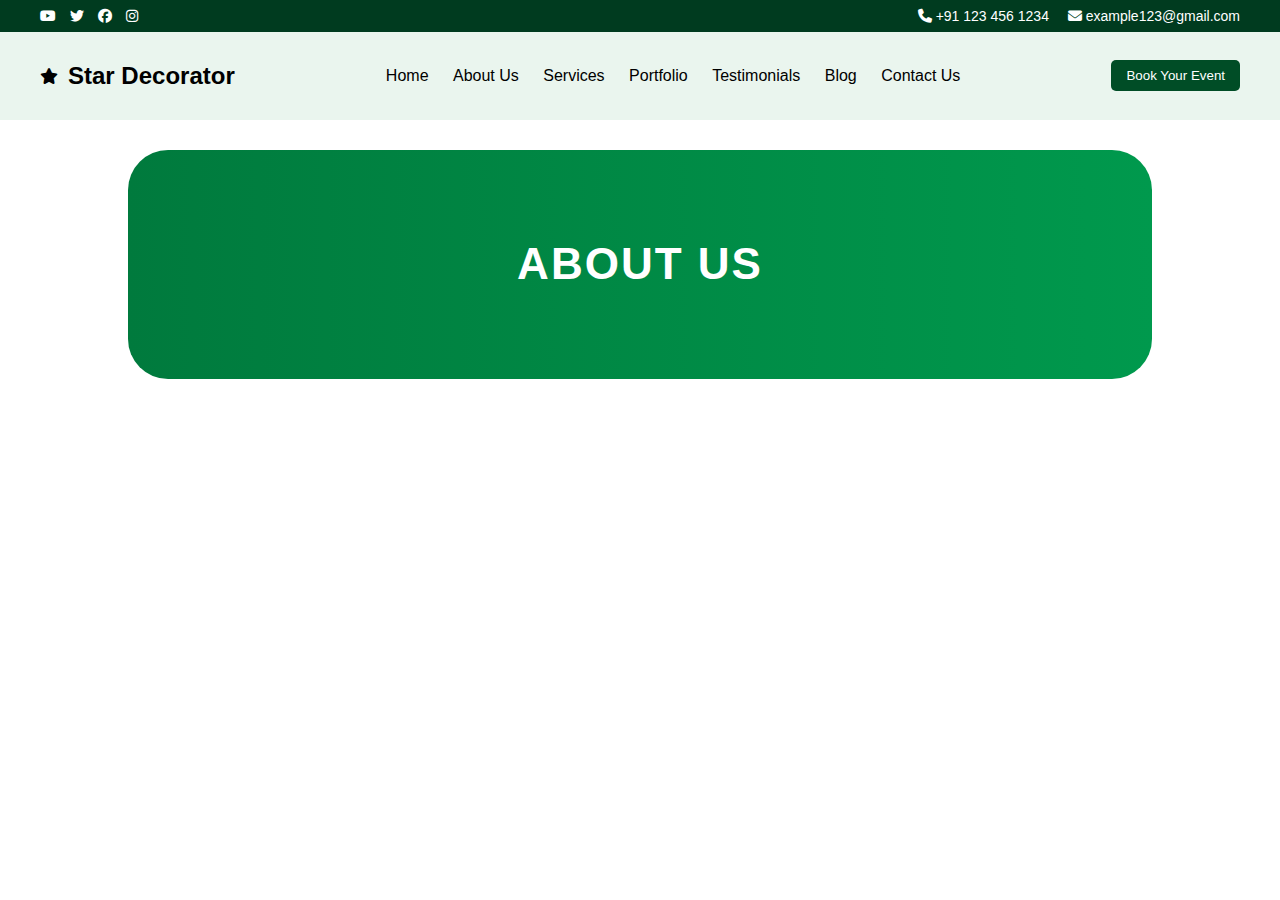
<file: 1ex/index.html>
<!DOCTYPE html>
<html lang="en">
<head>
  <meta charset="UTF-8">
  <meta name="viewport" content="width=device-width, initial-scale=1.0">
  <title>Star Decorator</title>
  <link rel="stylesheet" href="style.css">
  <link rel="stylesheet" href="https://cdnjs.cloudflare.com/ajax/libs/font-awesome/6.5.0/css/all.min.css">

</head>
<body>

  
  <div class="top-bar">
    <div class="social-icons">
      <a href=""><i class="fa-brands fa-youtube"></i></a>
      <a href=""><i class="fa-brands fa-twitter"></i></a>
      <a href=""><i class="fa-brands fa-facebook"></i></a>
    <a href=""><i class="fa-brands fa-instagram"></i></a>
    </div>
    <div class="contact-info">
      <span><i class="fa-solid fa-phone"></i> +91 123 456 1234</span>
      <span><i class="fa-solid fa-envelope"></i> example123@gmail.com</span>
    </div>
  </div>

  
  <header class="navbar">
    <div class="logo">
      <i class="fa-solid fa-star"></i>
      <h2>Star Decorator</h2>
    </div>
    <nav class="menu">
      <a href="">Home</a>
      <a href="">About Us</a>
      <a href="">Services</a>
      <a href="">Portfolio</a>
      <a href="">Testimonials</a>
      <a href="">Blog</a>
      <a href="">Contact Us</a>
    </nav>
    <button class="book-btn">Book Your Event</button>
  </header>

  <section class="about-banner">
    <h1>ABOUT US</h1>
  </section>

</body>
</html>
</file>
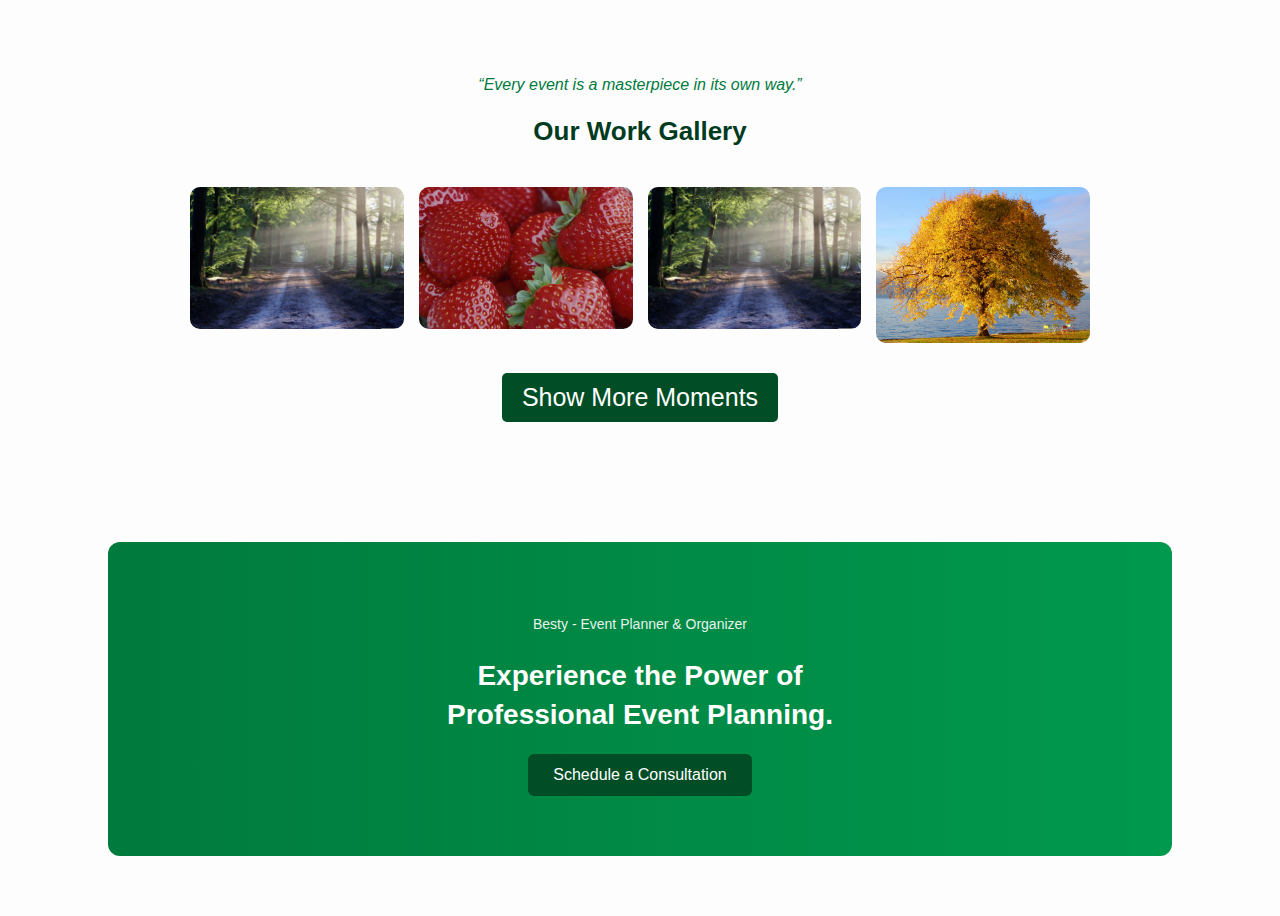
<file: 1ex/2ex/index.html>
<!DOCTYPE html>
<html lang="en">
<head>
  <meta charset="UTF-8">
  <meta name="viewport" content="width=device-width, initial-scale=1.0">
  <title>Work Gallery</title>
  <link rel="stylesheet" href="style.css">
</head>
<body>

  <!-- Work Gallery Section -->
  <section class="gallery-section">
    <p class="quote">“Every event is a masterpiece in its own way.”</p>
    <h2 class="gallery-title">Our Work Gallery</h2>

    <div class="gallery-grid">
      <img src="images/1.jpg" alt="Event 1">
      <img src="images/2.jpg" alt="Event 2">
      <img src="images/1.jpg" alt="Event 3">
      <img src="images/3.jpg" alt="Event 4">
      <!-- <img src="C:\Users\Sabash\Desktop\Exercise\1ex\2ex\images\avenue-815297.jpg" alt="Event 1">
      <img src="https://via.placeholder.com/200x150?text=Image2" alt="Event 2">
      <img src="https://via.placeholder.com/200x150?text=Image3" alt="Event 3">
      <img src="https://via.placeholder.com/200x150?text=Image4" alt="Event 4">
      <img src="https://via.placeholder.com/200x150?text=Image5" alt="Event 5">
      <img src="https://via.placeholder.com/200x150?text=Image6" alt="Event 6"> -->
    </div>

    <button class="btn-more">Show More Moments</button>
  </section>

  <!-- Event Planning Section -->
  <section class="event-banner">
    <p class="tagline">Besty - Event Planner & Organizer</p>
    <h2 class="event-heading">
      Experience the Power of <br>
      Professional Event Planning.
    </h2>
    <button class="btn-schedule">Schedule a Consultation</button>
  </section>

</body>
</html>
</file>
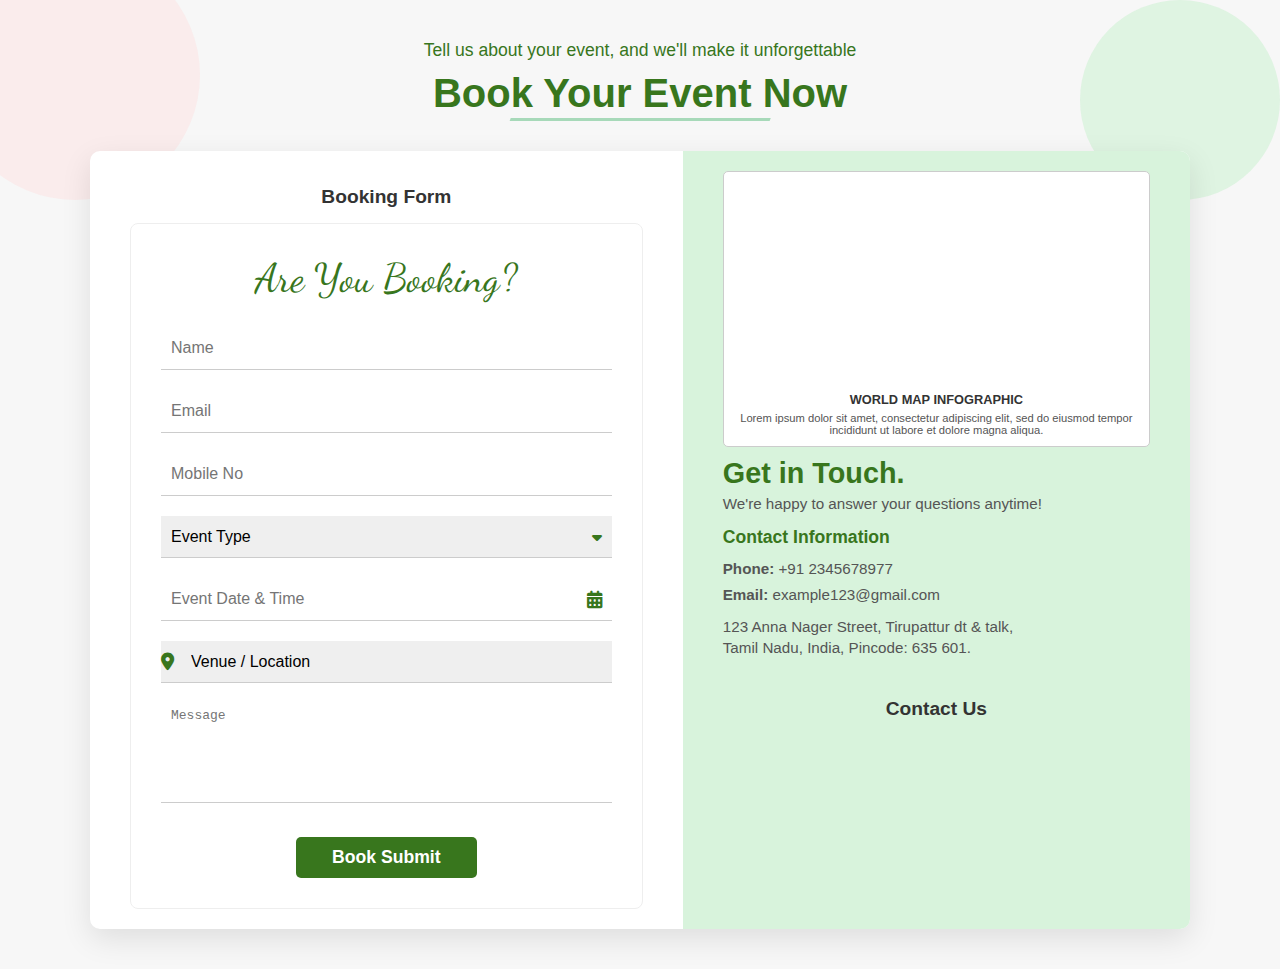
<file: 1ex/2ex/3ex/index.html>
<!DOCTYPE html>
<html lang="en">
<head>
    <meta charset="UTF-8">
    <meta name="viewport" content="width=device-width, initial-scale=1.0">
    <title>Event Booking</title>
    <link rel="stylesheet" href="style.css">
    <link href="https://fonts.googleapis.com/css2?family=Dancing+Script:wght@400;700&display=swap" rel="stylesheet">
    <link rel="stylesheet" href="https://cdnjs.cloudflare.com/ajax/libs/font-awesome/6.0.0-beta3/css/all.min.css">
</head>
<body>
    <div class="header">
        <p class="tagline">Tell us about your event, and we'll make it unforgettable</p>
        <h1>Book Your Event Now</h1>
    </div>

    <div class="container">
        <div class="form-container">
            <h2 class="section-title">Booking Form</h2>
            <div class="booking-card">
                <p class="booking-script">Are You Booking?</p>
                <form action="#" method="POST">
                    <div class="input-group">
                        <input type="text" id="name" name="name" placeholder="Name" required>
                    </div>
                    <div class="input-group">
                        <input type="email" id="email" name="email" placeholder="Email" required>
                    </div>
                    <div class="input-group">
                        <input type="tel" id="mobile" name="mobile" placeholder="Mobile No" required>
                    </div>
                    <div class="input-group select-group">
                        <select id="event-type" name="event-type" required>
                            <option value="" disabled selected>Event Type</option>
                            <option value="wedding">Wedding</option>
                            <option value="birthday">Birthday Party</option>
                            <option value="corporate">Corporate Event</option>
                            <option value="other">Other</option>
                        </select>
                        <i class="fas fa-caret-down dropdown-icon"></i>
                    </div>
                    <div class="input-group icon-input">
                        <input type="text" id="date-time" name="date-time" placeholder="Event Date & Time" onfocus="(this.type='datetime-local')" onblur="if(!this.value)this.type='text'" required>
                        <i class="fas fa-calendar-alt input-icon"></i>
                    </div>
                    <div class="input-group icon-input select-group">
                         <select id="location" name="location" required>
                            <option value="" disabled selected>Venue / Location</option>
                            <option value="vaniyambadi">Vaniyambadi</option>
                            <option value="tirupattur">Tirupattur</option>
                            <option value="ambur">Ambur</option>
                            <option value="bargur">Bargur</option>
                        </select>
                        <i class="fas fa-map-marker-alt input-icon"></i>
                    </div>
                    <div class="input-group">
                        <textarea id="message" name="message" placeholder="Message"></textarea>
                    </div>
                    <button type="submit" class="submit-btn">Book Submit</button>
                </form>
            </div>
        </div>

        <div class="contact-container">
            <h2 class="section-title contact-us">Contact Us</h2>
            <div class="contact-info">
                <h3>Get in Touch.</h3>
                <p>We're happy to answer your questions anytime!</p>
                <div class="contact-details">
                    <h4>Contact Information</h4>
                    <p><strong>Phone:</strong> +91 2345678977</p>
                    <p><strong>Email:</strong> example123@gmail.com</p>
                    <p class="address">123 Anna Nager Street, Tirupattur dt & talk,<br>Tamil Nadu, India, Pincode: 635 601.</p>
                </div>
            </div>
            
            <div class="map-section">
                <iframe 
                    src="https://www.google.com/maps/embed?pb=!1m18!1m12!1m3!1d15582.493863456385!2d78.5492497!3d12.2359419!2m3!1f0!2f0!3f0!3m2!1i1024!2i768!4f13.1!3m3!1m2!1s0x3bac44f808722a01%3A0x868b209d66144e05!2sTirupattur%2C%20Tamil%20Nadu%20635601!5e0!3m2!1sen!2sin!4v1625400000000!5m2!1sen!2sin" 
                    width="100%" 
                    height="200" 
                    style="border:0;" 
                    allowfullscreen="" 
                    loading="lazy">
                </iframe>
                <div class="map-infographic">
                    <p>WORLD MAP INFOGRAPHIC</p>
                    <p class="map-text">Lorem ipsum dolor sit amet, consectetur adipiscing elit, sed do eiusmod tempor incididunt ut labore et dolore magna aliqua.</p>
                </div>
            </div>
        </div>
    </div>
</body>
</html>
</file>
<file: 1ex/style.css>
body {
  margin: 0;
  font-family: Arial, sans-serif;
}

/* Top Bar */
.top-bar {
  background-color: #003b1f;
  color: white;
  display: flex;
  justify-content: space-between;
  padding: 8px 40px;
  font-size: 14px;
}

.social-icons a {
  color: white;
  margin-right: 10px;
  text-decoration: none;
}

.contact-info span {
  margin-left: 15px;
}

/* Navigation Bar */
.navbar {
  display: flex;
  align-items: center;
  justify-content: space-between;
  background-color: #eaf5ee;
  padding: 10px 40px;
}

.logo {
  display: flex;
  align-items: center;
  gap: 10px;
}

.menu a {
  color: #000;
  text-decoration: none;
  margin: 0 10px;
  font-weight: 500;
}

.menu a:hover {
  color: green;
}

.book-btn {
  background-color: #004d26;
  color: white;
  border: none;
  padding: 8px 15px;
  border-radius: 5px;
  cursor: pointer;
}

.book-btn:hover {
  background-color: #007a3d;
}

/* About Us Banner */
.about-banner {
  background: linear-gradient(90deg, #007a3d, #00994d);
  color: white;
  text-align: center;
  padding: 60px 0;
  border-radius: 40px;
  margin: 30px auto;
  width: 80%;
}

.about-banner h1 {
  font-size: 44px;
  letter-spacing: 2px;
}
</file>
<file: 1ex/2ex/style.css>
body {
  margin: 0;
  font-family: Arial, sans-serif;
  background-color: #fdfdfd;
}

/* Gallery Section */
.gallery-section {
  text-align: center;
  padding: 60px 20px;
}

.quote {
  color: #007a3d;
  font-style: italic;
  margin-bottom: 5px;
}

.gallery-title {
  color: #003b1f;
  font-size: 26px;
  margin-bottom: 40px;
}

.gallery-grid {
  display: grid;
  grid-template-columns: repeat(auto-fit, minmax(180px, 1fr));
  gap: 15px;
  justify-items: center;
  margin: 0 auto 30px;
  max-width: 900px;
}

.gallery-grid img {
  width: 100%;
  border-radius: 10px;
  transition: transform 0.3s ease;
}

.gallery-grid img:hover {
  transform: scale(1.25);
}

.btn-more {
  background-color: #004d26;
  color: white;
  border: none;
  padding: 10px 20px;
  border-radius: 5px;
  cursor: pointer;
  font-size: 25px;
}

.btn-more:hover {
  background-color: #007a3d;
}

/* Event Planning Banner */
.event-banner {
  background: linear-gradient(90deg, #007a3d, #00994d);
  color: white;
  text-align: center;
  padding: 60px 20px;
  border-radius: 12px;
  width: 80%;
  margin: 60px auto;
}

.tagline {
  font-size: 14px;
  opacity: 0.9;
  margin-bottom: 10px;
}

.event-heading {
  font-size: 28px;
  margin-bottom: 20px;
  line-height: 1.4;
}

.btn-schedule {
  background-color: #004d26;
  color: white;
  border: none;
  padding: 12px 25px;
  border-radius: 6px;
  cursor: pointer;
  font-size: 16px;
}

.btn-schedule:hover {
  background-color: #007a3d;
}
</file>
<file: 1ex/2ex/3ex/style.css>
/* Basic Reset and Setup */
:root {
    --primary-green: #38761d;
    --light-green: #a7d9b9;
    --background-pink: #fbe5e5;
    --background-green-dots: #d8f3dc;
    --text-dark: #333;
    --text-light: #555;
    --font-script: 'Dancing Script', cursive;
    --font-main: Arial, sans-serif;
}

* {
    box-sizing: border-box;
    margin: 0;
    padding: 0;
}

body {
    font-family: var(--font-main);
    background-color: #f7f7f7;
    min-height: 100vh;
    display: flex;
    flex-direction: column;
    align-items: center;
    padding: 40px 20px;
    position: relative;
    overflow-x: hidden;
}

/* Background Shapes (Simplified) */
body::before, body::after {
    content: "";
    position: absolute;
    border-radius: 50%;
    z-index: -1;
}

body::before {
    top: -50px;
    left: -50px;
    width: 250px;
    height: 250px;
    background: var(--background-pink);
    opacity: 0.6;
    transform: rotate(45deg);
}

body::after {
    top: 0;
    right: 0;
    width: 200px;
    height: 200px;
    background: var(--background-green-dots);
    opacity: 0.8;
}

/* Header Styles */
.header {
    text-align: center;
    margin-bottom: 30px;
}

.tagline {
    color: var(--primary-green);
    font-size: 1.1em;
    margin-bottom: 10px;
}

.header h1 {
    font-size: 2.5em;
    color: var(--primary-green);
    position: relative;
    padding-bottom: 5px;
}

.header h1::after {
    content: "";
    position: absolute;
    left: 50%;
    bottom: 0;
    width: 60%;
    height: 3px;
    background-color: var(--light-green);
    transform: translateX(-50%) skewX(-20deg);
}

/* Main Container - Flex Layout */
.container {
    display: flex;
    max-width: 1100px;
    width: 100%;
    background-color: white;
    box-shadow: 0 10px 30px rgba(0, 0, 0, 0.1);
    border-radius: 10px;
    overflow: hidden;
}

/* Section Titles */
.section-title {
    font-size: 1.2em;
    font-weight: 600;
    color: var(--text-dark);
    padding: 15px 0;
    text-align: center;
}

.contact-us {
    order: 2; /* To match the 'contact us' positioning in the image */
}

/* --- Left Side: Booking Form --- */
.form-container {
    flex: 1.2;
    padding: 20px 40px;
    display: flex;
    flex-direction: column;
}

.booking-card {
    padding: 30px;
    border: 1px solid #eee;
    border-radius: 8px;
    background-color: #fff;
}

.booking-script {
    font-family: var(--font-script);
    font-size: 2.5em;
    text-align: center;
    margin-bottom: 25px;
    color: var(--primary-green);
}

/* Form Styling */
.input-group {
    margin-bottom: 20px;
    position: relative;
}

.input-group input, 
.input-group select, 
.input-group textarea {
    width: 100%;
    padding: 12px 10px;
    border: none;
    border-bottom: 1px solid #ccc;
    font-size: 1em;
    transition: border-bottom-color 0.3s;
    -webkit-appearance: none; /* Remove default styling for select/date */
    -moz-appearance: none;
    appearance: none;
}

.input-group input:focus, 
.input-group select:focus, 
.input-group textarea:focus {
    outline: none;
    border-bottom-color: var(--primary-green);
}

.input-group textarea {
    resize: none;
    height: 100px;
    padding-top: 5px;
}

/* Icon Inputs */
.icon-input {
    display: flex;
    align-items: center;
}

.icon-input input {
    flex-grow: 1;
}

.input-icon {
    position: absolute;
    right: 10px;
    color: var(--primary-green);
    font-size: 1.1em;
    pointer-events: none; /* Allows click-through to input */
}

.input-group select {
    padding-right: 35px; /* Make space for the icon */
    cursor: pointer;
}

.select-group {
    position: relative;
}

.dropdown-icon {
    position: absolute;
    right: 10px;
    top: 50%;
    transform: translateY(-50%);
    color: var(--primary-green);
    pointer-events: none;
}

/* Specific adjustments for Venue/Location with icon */
#location {
    padding-left: 30px; /* Space for the map icon */
}

.input-group.select-group .input-icon {
    left: 0;
    top: 50%;
    transform: translateY(-50%);
    right: auto;
}

/* Submit Button */
.submit-btn {
    width: 40%;
    padding: 10px;
    border: none;
    border-radius: 5px;
    background-color: var(--primary-green);
    color: white;
    font-size: 1.1em;
    font-weight: bold;
    cursor: pointer;
    transition: background-color 0.3s;
    display: block;
    margin: 30px auto 0;
}

.submit-btn:hover {
    background-color: #1d4d0b;
}

/* --- Right Side: Contact Information --- */
.contact-container {
    flex: 1;
    background-color: var(--background-green-dots);
    padding: 20px 40px;
    display: flex;
    flex-direction: column;
}

.contact-info {
    order: 1; /* To match the 'contact us' positioning in the image */
    margin-bottom: 20px;
}

.contact-info h3 {
    color: var(--primary-green);
    font-size: 1.8em;
    margin-top: 10px;
    margin-bottom: 5px;
}

.contact-info p {
    color: var(--text-light);
    margin-bottom: 15px;
    font-size: 0.95em;
}

.contact-details h4 {
    color: var(--primary-green);
    font-size: 1.1em;
    margin-bottom: 10px;
    font-weight: bold;
}

.contact-details p {
    margin-bottom: 5px;
    line-height: 1.4;
}

.address {
    margin-top: 10px;
}

/* Map Section */
.map-section {
    border: 1px solid #ccc;
    border-radius: 5px;
    overflow: hidden;
    background-color: #fff;
    padding: 10px;
    display: flex;
    flex-direction: column;
}

.map-section iframe {
    width: 100%;
    height: 200px; /* Map height */
    border-radius: 5px;
}

.map-infographic {
    padding-top: 10px;
    text-align: center;
}

.map-infographic p:first-child {
    font-weight: bold;
    font-size: 0.8em;
    color: var(--text-dark);
}

.map-text {
    font-size: 0.7em;
    color: var(--text-light);
    margin-top: 5px;
}

/* Responsive Design */
@media (max-width: 850px) {
    .container {
        flex-direction: column;
        width: 95%;
    }

    .form-container, .contact-container {
        padding: 20px;
    }

    .contact-us {
        order: 1;
    }

    .contact-info {
        order: 2;
    }
}

@media (max-width: 500px) {
    .header h1 {
        font-size: 2em;
    }
}
</file>
